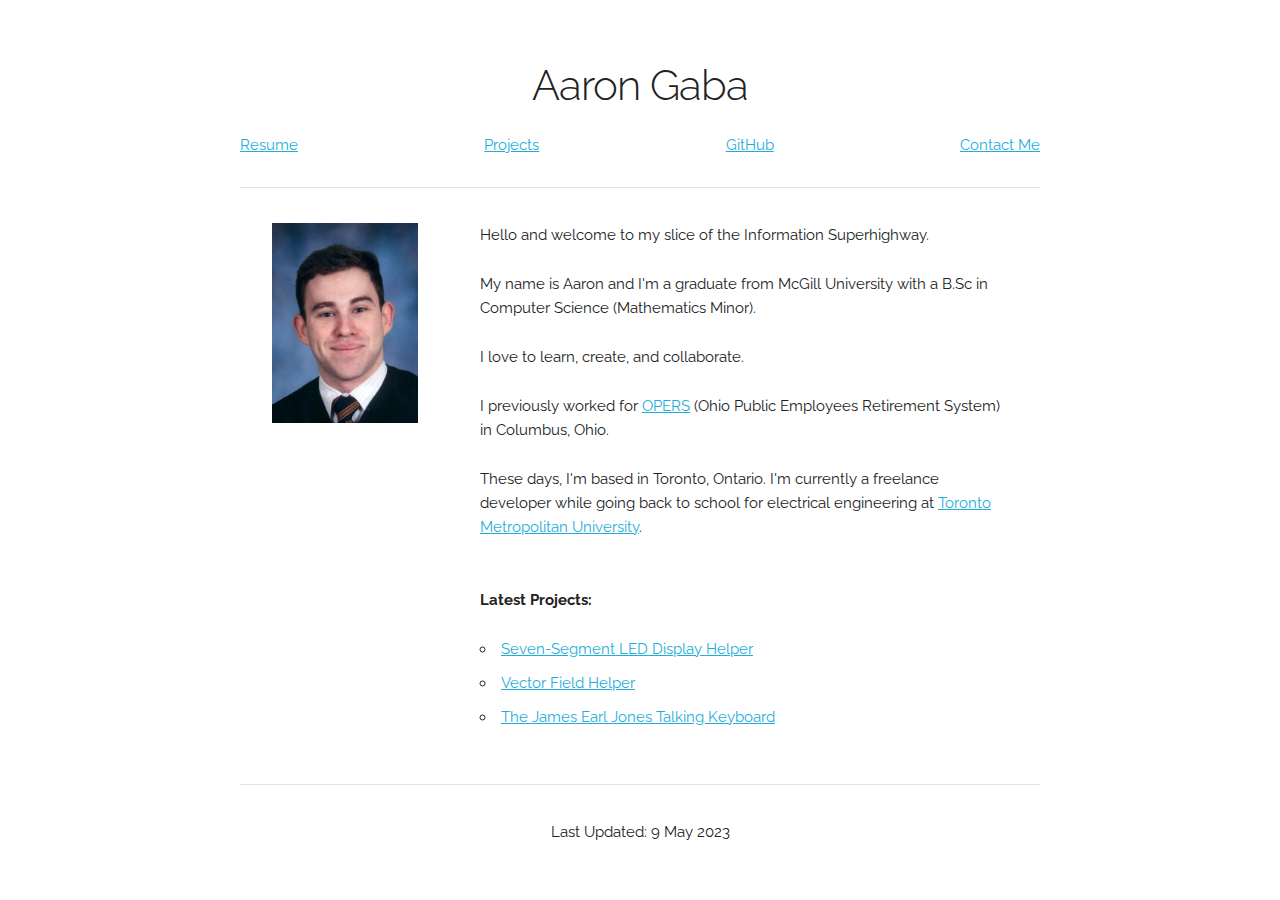
<file: index.html>
<!DOCTYPE html>
<html lang="en">
<head>

    <!-- Basic Page Needs
    –––––––––––––––––––––––––––––––––––––––––––––––––– -->
    <meta charset="utf-8">
    <title>Aaron Gaba's Homepage</title>
    <meta name="description" content="">
    <meta name="author" content="">

    <!-- Mobile Specific Metas
    –––––––––––––––––––––––––––––––––––––––––––––––––– -->
    <meta name="viewport" content="width=device-width, initial-scale=1">

    <!-- FONT
    –––––––––––––––––––––––––––––––––––––––––––––––––– -->
    <link href='//fonts.googleapis.com/css?family=Raleway:400,300,600' rel='stylesheet' type='text/css'>

    <!-- CSS
    –––––––––––––––––––––––––––––––––––––––––––––––––– -->
    <link rel="stylesheet" href="css/normalize.css">
    <link rel="stylesheet" href="css/skeleton.css">
    <link rel="stylesheet" href="css/custom.css">
    
    
    <!-- Open Graph Metadata -->
    <meta property="og:image" content="http://ajgaba.com/img/ajgaba_banner_occupation.jpg" />
    

</head>
<body>
<div class="container">

    <section class="header">
        <h2 class="title undecorated-link"><a href="index.html">Aaron Gaba</a></h2>
    </section>

    <div class="navcontainer">
        <a href="aaron_gaba_resume.pdf">Resume</a>
        <a href="projects.html">Projects</a>
        <a href="https://github.com/ajgabz">GitHub</a>
        <a href="contact.html">Contact Me</a>
    </div>

    <hr>

    <div class="row">
    	<div class="one column"></div>
        <div class="three columns">
            <img src="img/me.jpg" alt="Headshot" id="profile-pic">
        </div>
        <div class="eight columns">
            <p>Hello and welcome to my slice of the Information Superhighway.</p>
            <p>
                My name is Aaron and I'm a graduate from McGill University with a B.Sc in Computer Science (Mathematics Minor).
            </p>
            <p> I love to learn, create, and collaborate.</p>

            <p>I previously worked for <a href="https://www.opers.org/">OPERS</a> (Ohio Public Employees Retirement System) in Columbus, Ohio.</p>
            <p>These days, I'm based in Toronto, Ontario.  I'm currently a freelance developer while going back to school for electrical engineering at <a href="https://www.torontomu.ca/">Toronto Metropolitan University</a>.</p>
          
            <br/>
            <p><span style="font-weight: bold">Latest Projects:</span>
                <ul>
                    <li><a href="https://ajgaba.com/SevenSegmentLEDHelper/">Seven-Segment LED Display Helper</a></li>
                    <li><a href="https://ajgaba.com/vector-field-helper/">Vector Field Helper</a></li>
                    <li><a href="https://ajgaba.com/jej-keyboard">The James Earl Jones Talking Keyboard</a></li>
                </ul>
            </p>
            
            
        </div>
    </div>



    <div id="footer">
        <hr>
        <p>Last Updated: 9 May 2023</p>
    </div>



</div>
</body>
</html>
</file>
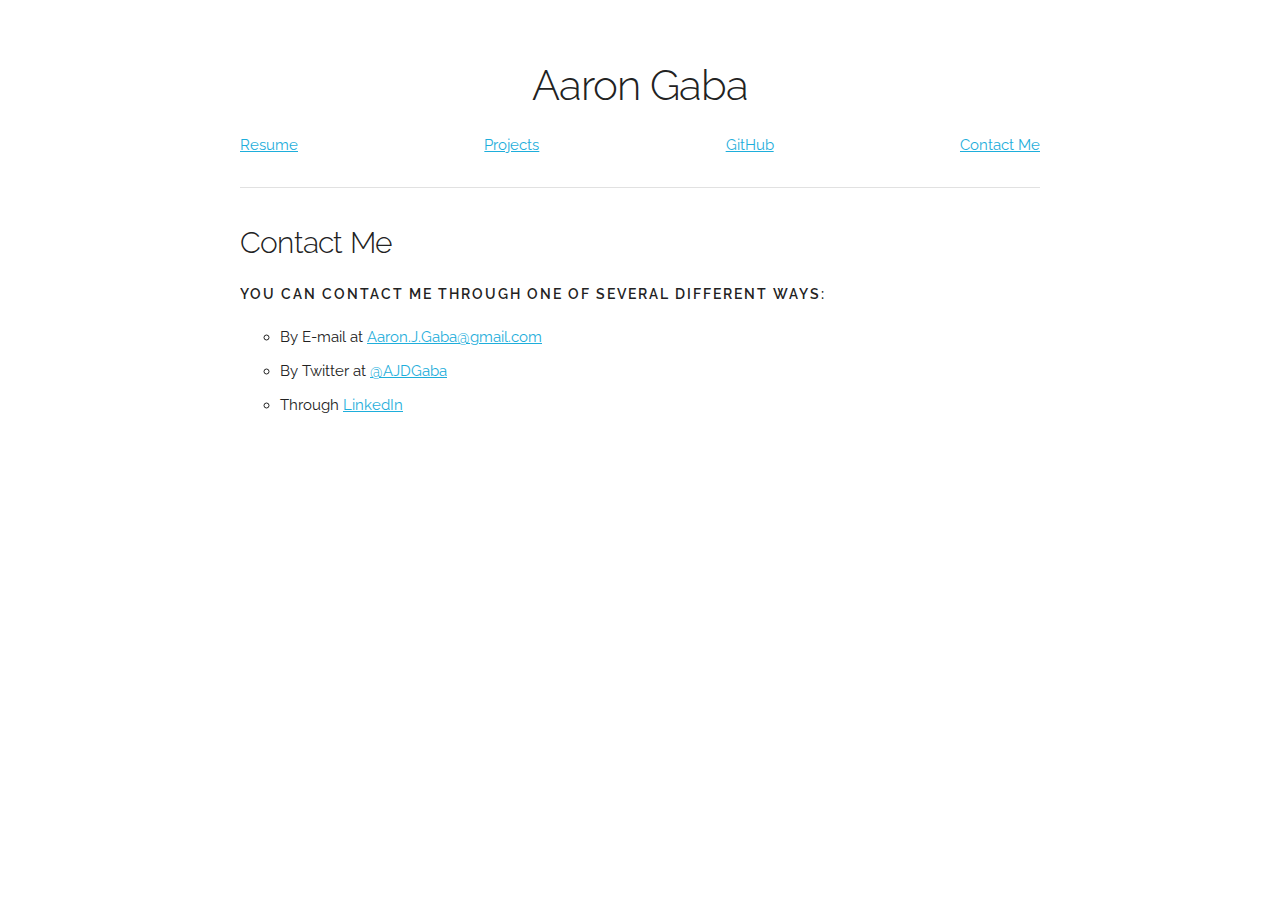
<file: contact.html>
<!DOCTYPE html>
<html lang="en">
<head>

    <!-- Basic Page Needs
    –––––––––––––––––––––––––––––––––––––––––––––––––– -->
    <meta charset="utf-8">
    <title>Aaron Gaba - Contact Me</title>
    <meta name="description" content="">
    <meta name="author" content="">

    <!-- Mobile Specific Metas
    –––––––––––––––––––––––––––––––––––––––––––––––––– -->
    <meta name="viewport" content="width=device-width, initial-scale=1">

    <!-- FONT
    –––––––––––––––––––––––––––––––––––––––––––––––––– -->
    <link href='//fonts.googleapis.com/css?family=Raleway:400,300,600' rel='stylesheet' type='text/css'>

    <!-- CSS
    –––––––––––––––––––––––––––––––––––––––––––––––––– -->
    <link rel="stylesheet" href="css/normalize.css">
    <link rel="stylesheet" href="css/skeleton.css">
    <link rel="stylesheet" href="css/custom.css">
    
    <!-- Open Graph Metadata -->
    <meta property="og:image" content="http://ajgaba.com/img/ajgaba_banner_occupation.jpg" />

</head>
<body>
<div class="container">

    <section class="header">
        <h2 class="title undecorated-link"><a href="index.html">Aaron Gaba</a></h2>
    </section>

    <div class="navcontainer">
        <a href="aaron_gaba_resume.pdf">Resume</a>
        <a href="projects.html">Projects</a>
        <a href="https://github.com/ajgabz">GitHub</a>
        <a href="contact.html">Contact Me</a>
    </div>

    <hr>

    <h4>Contact Me</h4>

    <h6 class="project-title">You can contact me through one of several different ways:</h6>

    <div class="project">
    <ul>
        <li>By E-mail at <a href="mailto:Aaron.J.Gaba@gmail.com">Aaron.J.Gaba@gmail.com</a></li>
        <li>By Twitter at <a href="https://twitter.com/ajdgaba">@AJDGaba</a></li>
        <li>Through <a href="https://www.linkedin.com/in/aaron-gaba">LinkedIn</a></li>
    </ul>
    </div>

</div>
</body>
</html>
</file>
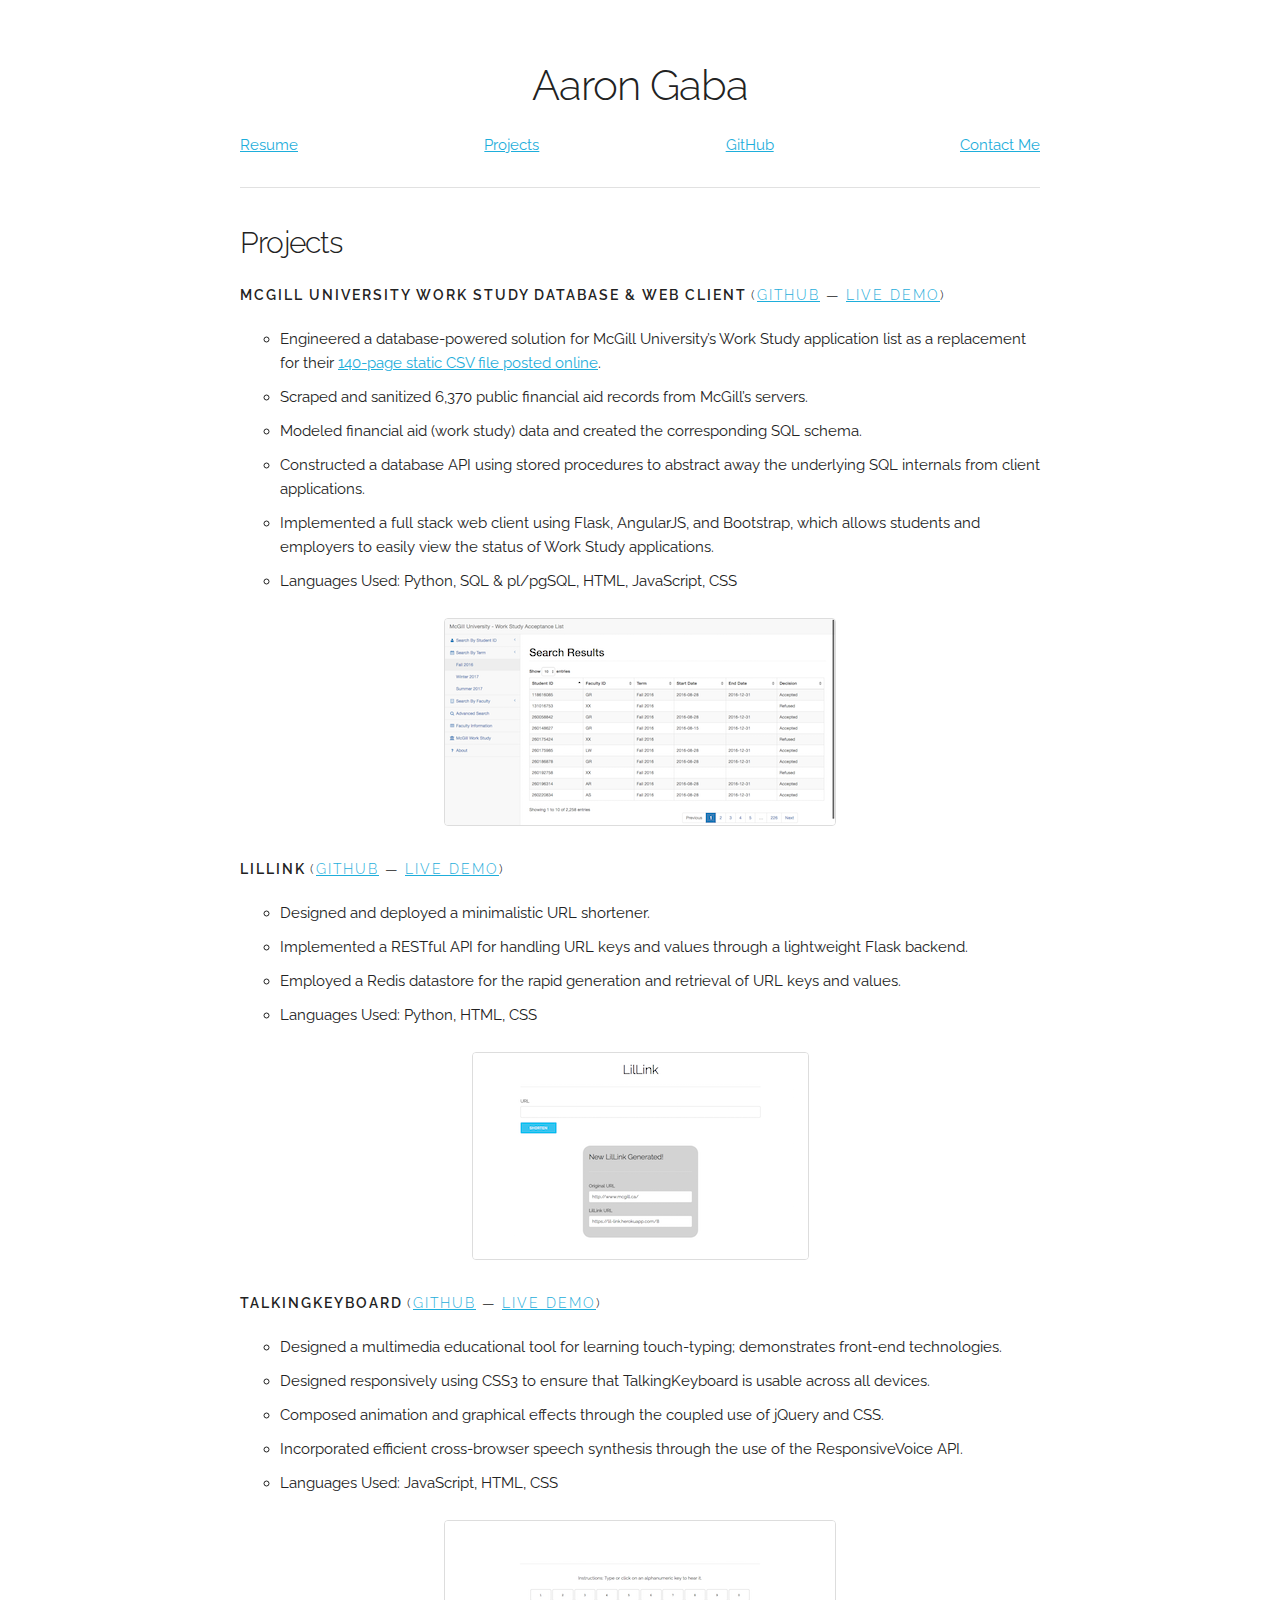
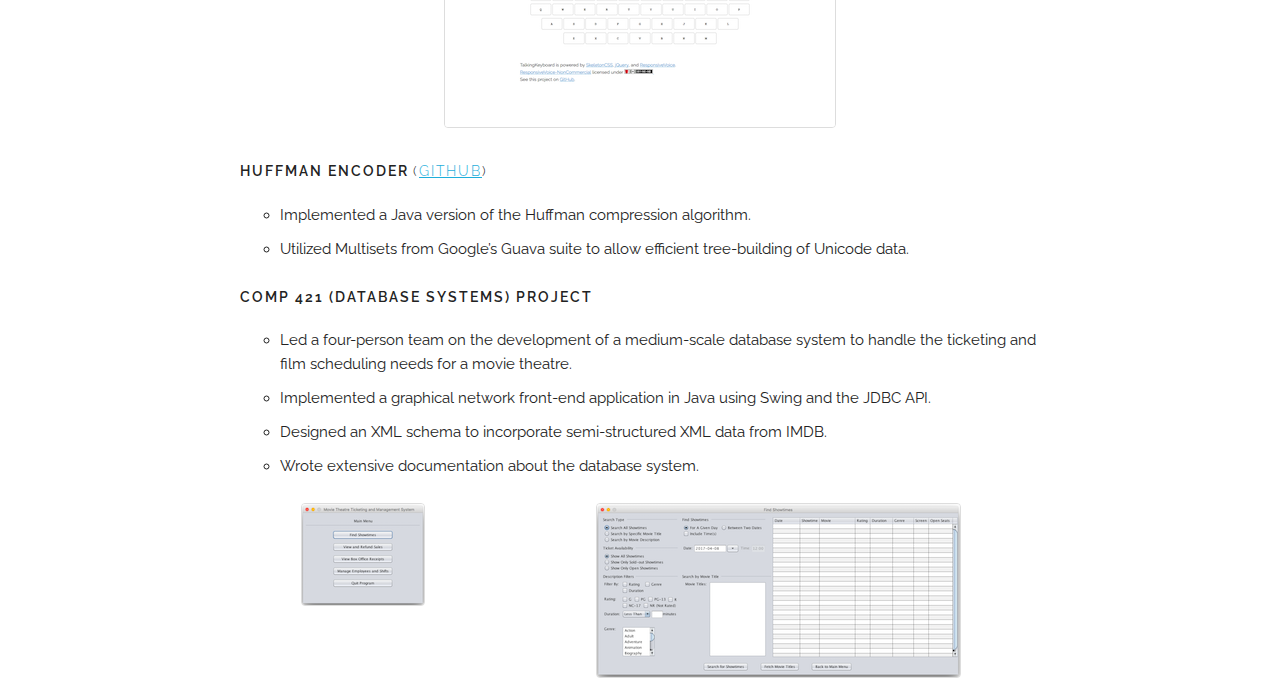
<file: projects.html>
<!DOCTYPE html>
<html lang="en">
<head>

    <!-- Basic Page Needs
    –––––––––––––––––––––––––––––––––––––––––––––––––– -->
    <meta charset="utf-8">
    <title>Aaron Gaba - Projects</title>
    <meta name="description" content="">
    <meta name="author" content="">

    <!-- Mobile Specific Metas
    –––––––––––––––––––––––––––––––––––––––––––––––––– -->
    <meta name="viewport" content="width=device-width, initial-scale=1">

    <!-- FONT
    –––––––––––––––––––––––––––––––––––––––––––––––––– -->
    <link href='//fonts.googleapis.com/css?family=Raleway:400,300,600' rel='stylesheet' type='text/css'>

    <!-- CSS
    –––––––––––––––––––––––––––––––––––––––––––––––––– -->
    <link rel="stylesheet" href="css/normalize.css">
    <link rel="stylesheet" href="css/skeleton.css">
    <link rel="stylesheet" href="css/custom.css">
    
    <!-- Open Graph Metadata -->
    <meta property="og:image" content="http://ajgaba.com/img/ajgaba_banner_occupation.jpg" />

</head>
<body>
<div class="container">

    <section class="header">
        <h2 class="title undecorated-link"><a href="index.html">Aaron Gaba</a></h2>
    </section>

    <div class="navcontainer">
        <a href="aaron_gaba_resume.pdf">Resume</a>
        <a href="projects.html">Projects</a>
        <a href="https://github.com/ajgabz">GitHub</a>
        <a href="contact.html">Contact Me</a>
    </div>

    <hr>

    <h4>Projects</h4>

    <div class="project">
        <h6>
            <span class="project-title">McGill University Work Study Database & Web Client</span>
            <span class="project-links">(<a href="https://github.com/ajgabz/mcgill-workstudy">GitHub</a> &mdash; <a href="https://mcgill-workstudy.herokuapp.com/">Live Demo</a>)</span>
        </h6>

    <div class="row">
        <div class="twelve columns">
            <ul>
                <li>Engineered a database-powered solution for McGill University’s Work Study application list as a replacement for their
                    <a href="http://www.is.mcgill.ca/studentaid/workstudy/StudentList.htm">140-page static CSV file posted online</a>.
                </li>

                <li>Scraped and sanitized 6,370 public financial aid records from McGill’s servers.</li>

                <li>Modeled financial aid (work study) data and created the corresponding SQL schema.</li>

                <li>Constructed a database API using stored procedures to abstract away the underlying SQL internals
                    from client applications.</li>

                <li>Implemented a full stack web client using Flask, AngularJS, and Bootstrap, which allows students and
                    employers to easily view the status of Work Study applications.</li>

                <li>Languages Used: Python, SQL & pl/pgSQL, HTML, JavaScript, CSS</li>

            </ul>

            <div class="screenshot">
                <a target="_blank" href="img/work_study.png">
                    <img src="img/thumbnails/work_study_thumbnail.png" alt="Work Study Web Client Screenshot">
                </a>
            </div>

        </div>

    </div>
    </div>

    <div class="row">
        <div class="twelve columns">&nbsp;</div>
    </div>


    <div class="project">
        <h6><span class="project-title">LilLink</span>
            <span class="project-links">(<a href="https://github.com/ajgabz/LilLink">GitHub</a> &mdash; <a href="https://lil-link.herokuapp.com/">Live Demo</a>)</span></h6>
    <div class="row">
        <div class="twelve columns">
            <ul>
                <li>Designed and deployed a minimalistic URL shortener.</li>
                <li>Implemented a RESTful API for handling URL keys and values through a lightweight Flask backend.</li>
                <li>Employed a Redis datastore for the rapid generation and retrieval of URL keys and values.</li>
                <li>Languages Used: Python, HTML, CSS</li>
            </ul>
            <div class="screenshot">
                <a target="_blank" href="img/lil_link.png">
                    <img src="img/thumbnails/lil_link_thumbnail.png" alt="LilLink Screenshot">
                </a>
            </div>
        </div>
    </div>
    </div>

    <div class="row">
        <div class="twelve columns">&nbsp;</div>
    </div>

    <div class="project">
        <h6><span class="project-title">TalkingKeyboard</span>
            <span class="project-links">(<a href="https://github.com/ajgabz/talking-keyboard">GitHub</a> &mdash; <a href="https://ajgabz.github.io/talking-keyboard/">Live Demo</a>)</span></h6>
    <div class="row">
        <div class="twelve columns">
            <ul>
                <li>Designed a multimedia educational tool for learning touch-typing; demonstrates front-end technologies.</li>
                <li>Designed responsively using CSS3 to ensure that TalkingKeyboard is usable across all devices.</li>
                <li>Composed animation and graphical effects through the coupled use of jQuery and CSS.</li>
                <li>Incorporated efficient cross-browser speech synthesis through the use of the ResponsiveVoice API.</li>
                <li>Languages Used: JavaScript, HTML, CSS</li>
            </ul>
            <div class="screenshot">
                <a target="_blank" href="img/talking_keyboard.png">
                    <img src="img/thumbnails/talking_keyboard_thumbnail.png" alt="TalkingKeyboard Screenshot">
                </a>
            </div>

        </div>
    </div>
    </div>

    <div class="row">
        <div class="twelve columns">&nbsp;</div>
    </div>


    <div class="project">
        <h6><span class="project-title">Huffman Encoder</span>
            <span class="project-links">(<a href="https://github.com/ajgabz/HuffmanCoding">GitHub</a>)</span>
        </h6>
    <div class="row">
        <div class="twelve columns">
            <ul>
                <li>Implemented a Java version of the Huffman compression algorithm.</li>
                <li>Utilized Multisets from Google’s Guava suite to allow efficient tree-building of Unicode data.</li>
            </ul>
        </div>
    </div>
    </div>

    <div class="project">
        <h6 class="project-title">Comp 421 (Database Systems) Project</h6>
        <div class="row">
            <div class="twelve columns">
                <ul>
                    <li>Led a four-person team on the development of a medium-scale database system to handle the ticketing
                        and film scheduling needs for a movie theatre.</li>
                    <li>Implemented a graphical network front-end application in Java using Swing and the JDBC API.</li>
                    <li>Designed an XML schema to incorporate semi-structured XML data from IMDB.</li>
                    <li>Wrote extensive documentation about the database system.</li>
                    <!--<li>Constructed the backend database in PostgreSQL, which could handle structured data and semi-structured-->
                        <!--(XML) data.</li>-->


                </ul>
            </div>
        </div>
        <div class="row">
            <div class="four columns">
                <div class="screenshot">
                    <a target="_blank" href="img/comp_421_main_menu.png">
                        <img src="img/thumbnails/comp_421_main_menu_thumbnail.png" alt="COMP 421 Project - Main Menu">
                    </a>
                </div>
            </div>
            <div class="eight columns">
                <div class="screenshot">
                    <a target="_blank" href="img/comp_421_find_showtimes.png">
                        <img src="img/thumbnails/comp_421_find_showtimes_thumbnail.png" alt="COMP 421 Project - Find Showtimes">
                    </a>
                </div>
            </div>
        </div>
    </div>


</div>
</body>
</html>
</file>
<file: css/skeleton.css>
/*
* Skeleton V2.0.4
* Copyright 2014, Dave Gamache
* www.getskeleton.com
* Free to use under the MIT license.
* http://www.opensource.org/licenses/mit-license.php
* 12/29/2014
*/


/* Table of contents
––––––––––––––––––––––––––––––––––––––––––––––––––
- Grid
- Base Styles
- Typography
- Links
- Buttons
- Forms
- Lists
- Code
- Tables
- Spacing
- Utilities
- Clearing
- Media Queries
*/


/* Grid
–––––––––––––––––––––––––––––––––––––––––––––––––– */
.container {
  position: relative;
  width: 100%;
  max-width: 960px;
  margin: 0 auto;
  padding: 0 20px;
  box-sizing: border-box; }
.column,
.columns {
  width: 100%;
  float: left;
  box-sizing: border-box; }

/* For devices larger than 400px */
@media (min-width: 400px) {
  .container {
    width: 85%;
    padding: 0; }
}

/* For devices larger than 550px */
@media (min-width: 550px) {
  .container {
    width: 80%; }
  .column,
  .columns {
    margin-left: 4%; }
  .column:first-child,
  .columns:first-child {
    margin-left: 0; }

  .one.column,
  .one.columns                    { width: 4.66666666667%; }
  .two.columns                    { width: 13.3333333333%; }
  .three.columns                  { width: 22%;            }
  .four.columns                   { width: 30.6666666667%; }
  .five.columns                   { width: 39.3333333333%; }
  .six.columns                    { width: 48%;            }
  .seven.columns                  { width: 56.6666666667%; }
  .eight.columns                  { width: 65.3333333333%; }
  .nine.columns                   { width: 74.0%;          }
  .ten.columns                    { width: 82.6666666667%; }
  .eleven.columns                 { width: 91.3333333333%; }
  .twelve.columns                 { width: 100%; margin-left: 0; }

  .one-third.column               { width: 30.6666666667%; }
  .two-thirds.column              { width: 65.3333333333%; }

  .one-half.column                { width: 48%; }

  /* Offsets */
  .offset-by-one.column,
  .offset-by-one.columns          { margin-left: 8.66666666667%; }
  .offset-by-two.column,
  .offset-by-two.columns          { margin-left: 17.3333333333%; }
  .offset-by-three.column,
  .offset-by-three.columns        { margin-left: 26%;            }
  .offset-by-four.column,
  .offset-by-four.columns         { margin-left: 34.6666666667%; }
  .offset-by-five.column,
  .offset-by-five.columns         { margin-left: 43.3333333333%; }
  .offset-by-six.column,
  .offset-by-six.columns          { margin-left: 52%;            }
  .offset-by-seven.column,
  .offset-by-seven.columns        { margin-left: 60.6666666667%; }
  .offset-by-eight.column,
  .offset-by-eight.columns        { margin-left: 69.3333333333%; }
  .offset-by-nine.column,
  .offset-by-nine.columns         { margin-left: 78.0%;          }
  .offset-by-ten.column,
  .offset-by-ten.columns          { margin-left: 86.6666666667%; }
  .offset-by-eleven.column,
  .offset-by-eleven.columns       { margin-left: 95.3333333333%; }

  .offset-by-one-third.column,
  .offset-by-one-third.columns    { margin-left: 34.6666666667%; }
  .offset-by-two-thirds.column,
  .offset-by-two-thirds.columns   { margin-left: 69.3333333333%; }

  .offset-by-one-half.column,
  .offset-by-one-half.columns     { margin-left: 52%; }

}


/* Base Styles
–––––––––––––––––––––––––––––––––––––––––––––––––– */
/* NOTE
html is set to 62.5% so that all the REM measurements throughout Skeleton
are based on 10px sizing. So basically 1.5rem = 15px :) */
html {
  font-size: 62.5%; }
body {
  font-size: 1.5em; /* currently ems cause chrome bug misinterpreting rems on body element */
  line-height: 1.6;
  font-weight: 400;
  font-family: "Raleway", "HelveticaNeue", "Helvetica Neue", Helvetica, Arial, sans-serif;
  color: #222; }


/* Typography
–––––––––––––––––––––––––––––––––––––––––––––––––– */
h1, h2, h3, h4, h5, h6 {
  margin-top: 0;
  margin-bottom: 2rem;
  font-weight: 300; }
h1 { font-size: 4.0rem; line-height: 1.2;  letter-spacing: -.1rem;}
h2 { font-size: 3.6rem; line-height: 1.25; letter-spacing: -.1rem; }
h3 { font-size: 3.0rem; line-height: 1.3;  letter-spacing: -.1rem; }
h4 { font-size: 2.4rem; line-height: 1.35; letter-spacing: -.08rem; }
h5 { font-size: 1.8rem; line-height: 1.5;  letter-spacing: -.05rem; }
h6 { font-size: 1.5rem; line-height: 1.6;  letter-spacing: 0; }

/* Larger than phablet */
@media (min-width: 550px) {
  h1 { font-size: 5.0rem; }
  h2 { font-size: 4.2rem; }
  h3 { font-size: 3.6rem; }
  h4 { font-size: 3.0rem; }
  h5 { font-size: 2.4rem; }
  h6 { font-size: 1.5rem; }
}

p {
  margin-top: 0; }


/* Links
–––––––––––––––––––––––––––––––––––––––––––––––––– */
a {
  color: #1EAEDB; }
a:hover {
  color: #0FA0CE; }


/* Buttons
–––––––––––––––––––––––––––––––––––––––––––––––––– */
.button,
button,
input[type="submit"],
input[type="reset"],
input[type="button"] {
  display: inline-block;
  height: 38px;
  padding: 0 30px;
  color: #555;
  text-align: center;
  font-size: 11px;
  font-weight: 600;
  line-height: 38px;
  letter-spacing: .1rem;
  text-transform: uppercase;
  text-decoration: none;
  white-space: nowrap;
  background-color: transparent;
  border-radius: 4px;
  border: 1px solid #bbb;
  cursor: pointer;
  box-sizing: border-box; }
.button:hover,
button:hover,
input[type="submit"]:hover,
input[type="reset"]:hover,
input[type="button"]:hover,
.button:focus,
button:focus,
input[type="submit"]:focus,
input[type="reset"]:focus,
input[type="button"]:focus {
  color: #333;
  border-color: #888;
  outline: 0; }
.button.button-primary,
button.button-primary,
input[type="submit"].button-primary,
input[type="reset"].button-primary,
input[type="button"].button-primary {
  color: #FFF;
  background-color: #33C3F0;
  border-color: #33C3F0; }
.button.button-primary:hover,
button.button-primary:hover,
input[type="submit"].button-primary:hover,
input[type="reset"].button-primary:hover,
input[type="button"].button-primary:hover,
.button.button-primary:focus,
button.button-primary:focus,
input[type="submit"].button-primary:focus,
input[type="reset"].button-primary:focus,
input[type="button"].button-primary:focus {
  color: #FFF;
  background-color: #1EAEDB;
  border-color: #1EAEDB; }


/* Forms
–––––––––––––––––––––––––––––––––––––––––––––––––– */
input[type="email"],
input[type="number"],
input[type="search"],
input[type="text"],
input[type="tel"],
input[type="url"],
input[type="password"],
textarea,
select {
  height: 38px;
  padding: 6px 10px; /* The 6px vertically centers text on FF, ignored by Webkit */
  background-color: #fff;
  border: 1px solid #D1D1D1;
  border-radius: 4px;
  box-shadow: none;
  box-sizing: border-box; }
/* Removes awkward default styles on some inputs for iOS */
input[type="email"],
input[type="number"],
input[type="search"],
input[type="text"],
input[type="tel"],
input[type="url"],
input[type="password"],
textarea {
  -webkit-appearance: none;
     -moz-appearance: none;
          appearance: none; }
textarea {
  min-height: 65px;
  padding-top: 6px;
  padding-bottom: 6px; }
input[type="email"]:focus,
input[type="number"]:focus,
input[type="search"]:focus,
input[type="text"]:focus,
input[type="tel"]:focus,
input[type="url"]:focus,
input[type="password"]:focus,
textarea:focus,
select:focus {
  border: 1px solid #33C3F0;
  outline: 0; }
label,
legend {
  display: block;
  margin-bottom: .5rem;
  font-weight: 600; }
fieldset {
  padding: 0;
  border-width: 0; }
input[type="checkbox"],
input[type="radio"] {
  display: inline; }
label > .label-body {
  display: inline-block;
  margin-left: .5rem;
  font-weight: normal; }


/* Lists
–––––––––––––––––––––––––––––––––––––––––––––––––– */
ul {
  list-style: circle inside; }
ol {
  list-style: decimal inside; }
ol, ul {
  padding-left: 0;
  margin-top: 0; }
ul ul,
ul ol,
ol ol,
ol ul {
  margin: 1.5rem 0 1.5rem 3rem;
  font-size: 90%; }
li {
  margin-bottom: 1rem; }


/* Code
–––––––––––––––––––––––––––––––––––––––––––––––––– */
code {
  padding: .2rem .5rem;
  margin: 0 .2rem;
  font-size: 90%;
  white-space: nowrap;
  background: #F1F1F1;
  border: 1px solid #E1E1E1;
  border-radius: 4px; }
pre > code {
  display: block;
  padding: 1rem 1.5rem;
  white-space: pre; }


/* Tables
–––––––––––––––––––––––––––––––––––––––––––––––––– */
th,
td {
  padding: 12px 15px;
  text-align: left;
  border-bottom: 1px solid #E1E1E1; }
th:first-child,
td:first-child {
  padding-left: 0; }
th:last-child,
td:last-child {
  padding-right: 0; }


/* Spacing
–––––––––––––––––––––––––––––––––––––––––––––––––– */
button,
.button {
  margin-bottom: 1rem; }
input,
textarea,
select,
fieldset {
  margin-bottom: 1.5rem; }
pre,
blockquote,
dl,
figure,
table,
p,
ul,
ol,
form {
  margin-bottom: 2.5rem; }


/* Utilities
–––––––––––––––––––––––––––––––––––––––––––––––––– */
.u-full-width {
  width: 100%;
  box-sizing: border-box; }
.u-max-full-width {
  max-width: 100%;
  box-sizing: border-box; }
.u-pull-right {
  float: right; }
.u-pull-left {
  float: left; }


/* Misc
–––––––––––––––––––––––––––––––––––––––––––––––––– */
hr {
  margin-top: 3rem;
  margin-bottom: 3.5rem;
  border-width: 0;
  border-top: 1px solid #E1E1E1; }


/* Clearing
–––––––––––––––––––––––––––––––––––––––––––––––––– */

/* Self Clearing Goodness */
.container:after,
.row:after,
.u-cf {
  content: "";
  display: table;
  clear: both; }


/* Media Queries
–––––––––––––––––––––––––––––––––––––––––––––––––– */
/*
Note: The best way to structure the use of media queries is to create the queries
near the relevant code. For example, if you wanted to change the styles for buttons
on small devices, paste the mobile query code up in the buttons section and style it
there.
*/


/* Larger than mobile */
@media (min-width: 400px) {}

/* Larger than phablet (also point when grid becomes active) */
@media (min-width: 550px) {}

/* Larger than tablet */
@media (min-width: 750px) {}

/* Larger than desktop */
@media (min-width: 1000px) {}

/* Larger than Desktop HD */
@media (min-width: 1200px) {}
</file>
<file: css/custom.css>
.container {
    max-width: 800px; }

.header {
    margin-top: 6rem;
    text-align: center; }

.navcontainer {
    display: flex;
    justify-content: space-between;
}

#footer {
    text-align: center;
}

.project-title {
    text-transform: uppercase;
    font-size: 1.4rem;
    letter-spacing: .2rem;
    font-weight: 600;
}

.project-links {
    text-transform: uppercase;
    font-size: 1.4rem;
    letter-spacing: .2rem;
}

.project ul {
    padding-left: 40px;
}

.project ul li {
    list-style-position: outside;
}

#profile-pic {
    height: auto;
    width: auto;
    max-width: 200px;
    max-height: 200px;
}

.undecorated-link a {
    text-decoration: none;
    color: #222;
}

.screenshot {
    text-align: center;
}

.screenshot img {
    border: 1px solid #ddd; /* Gray border */
    border-radius: 4px;  /* Rounded border */
}
</file>
